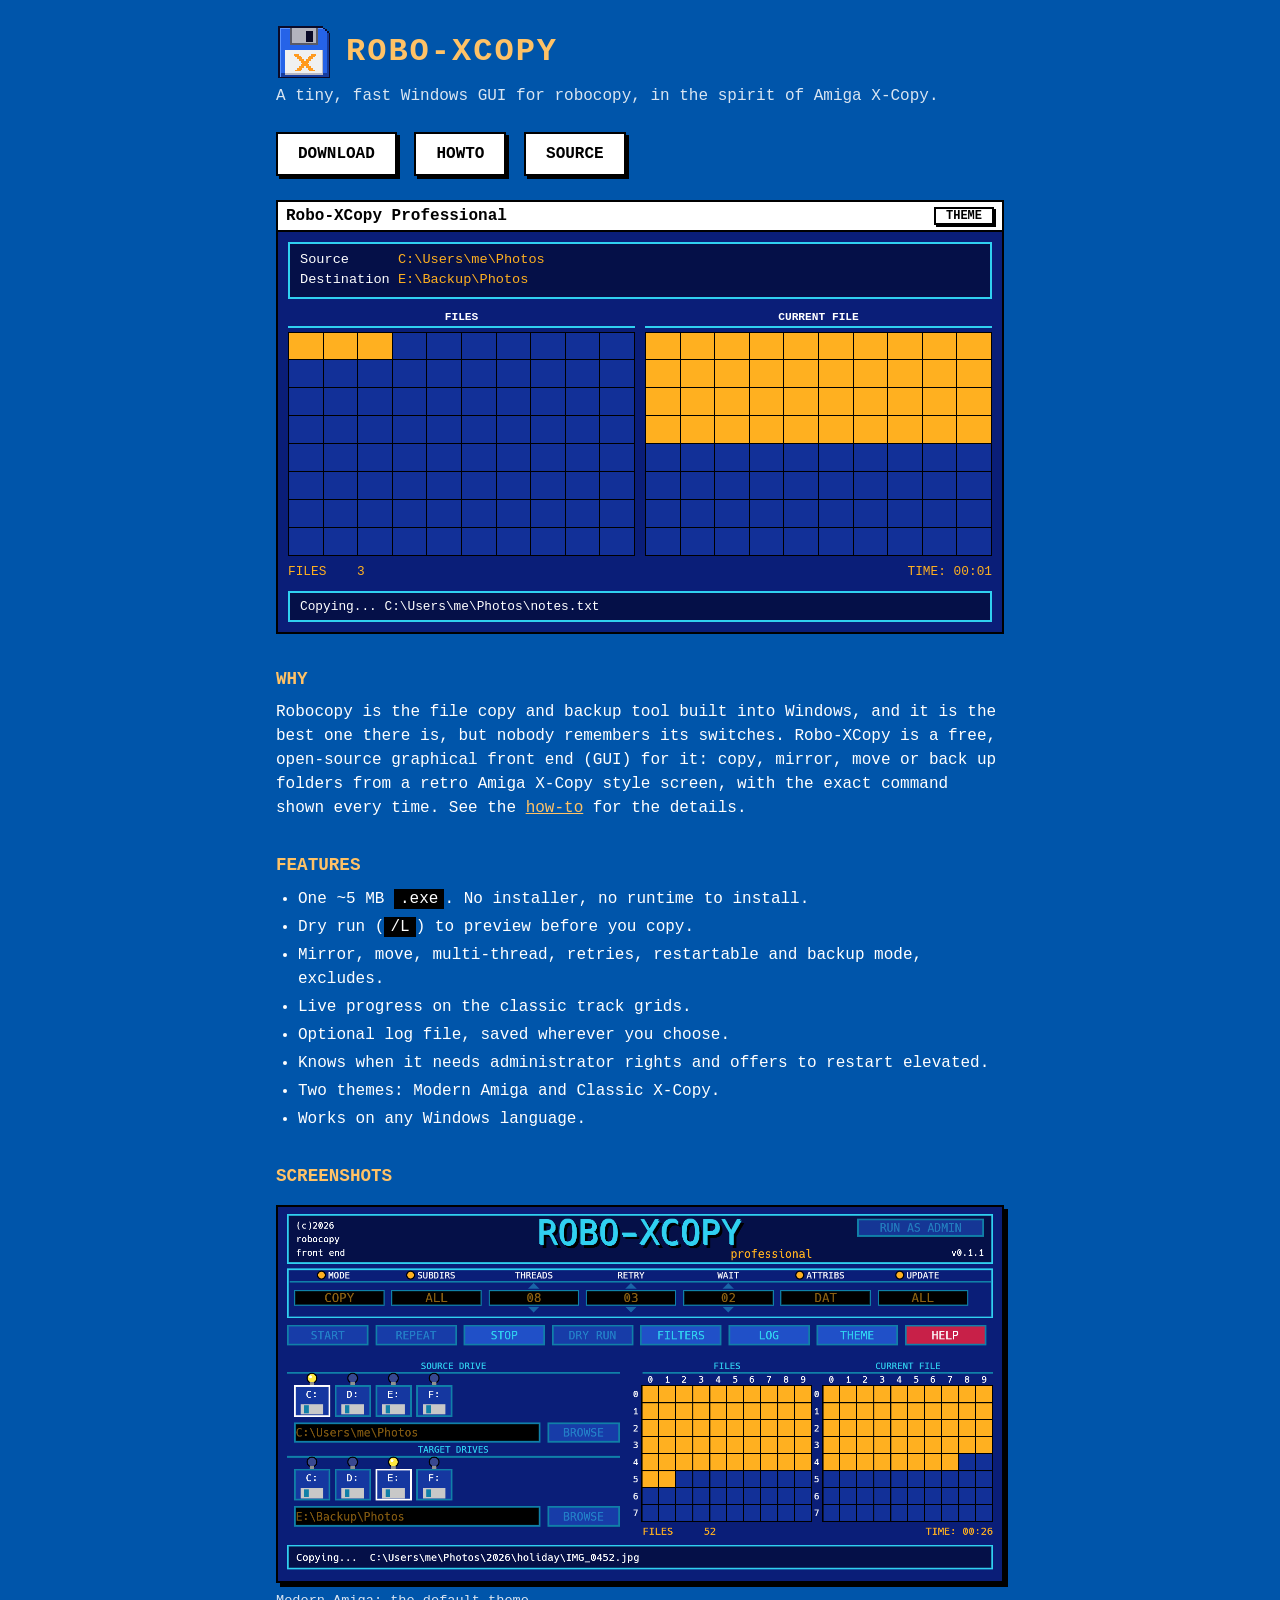
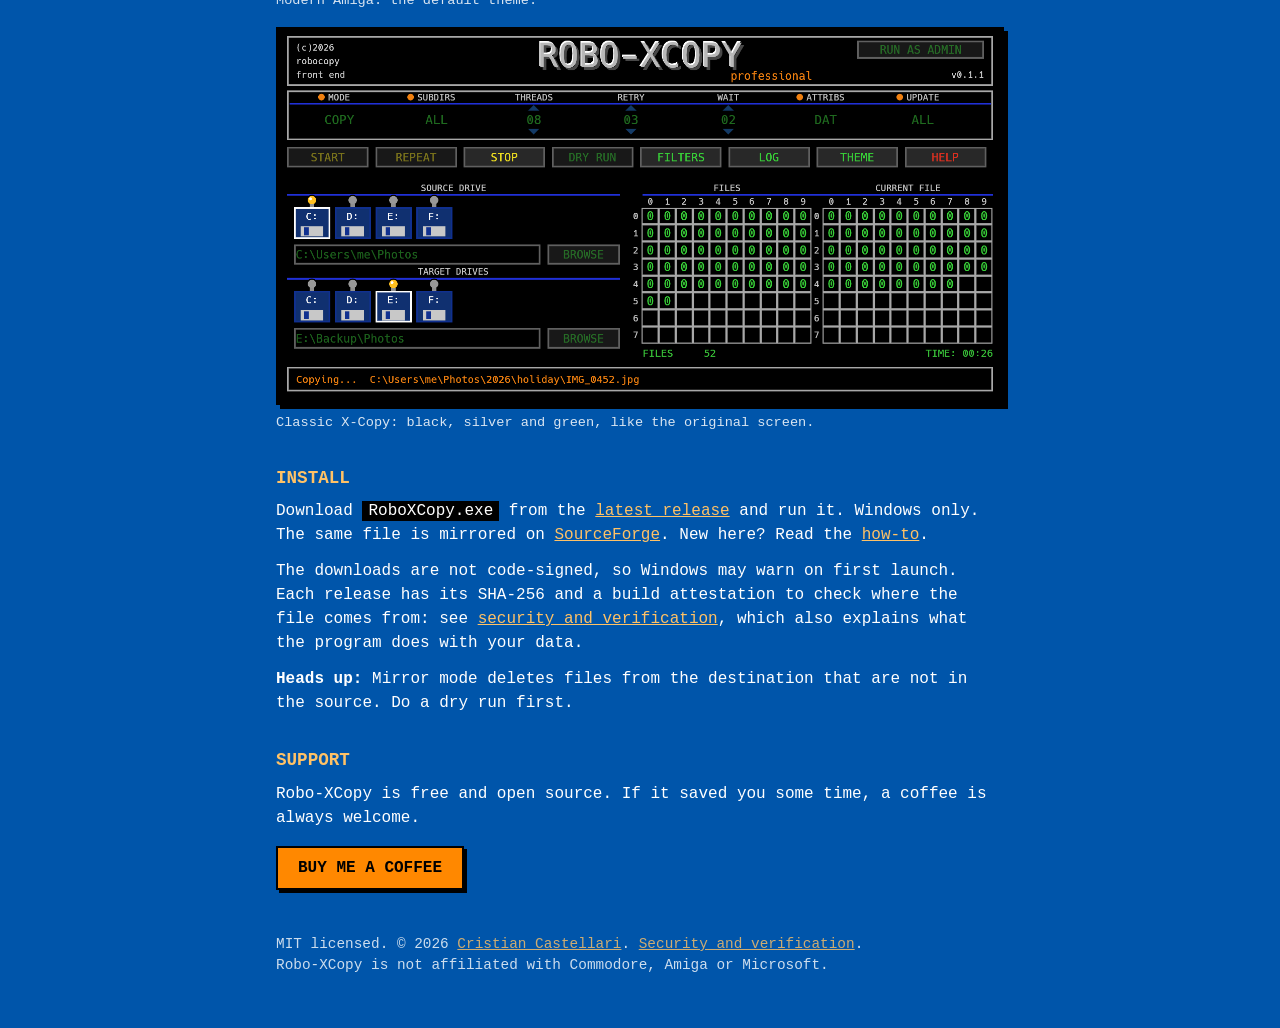
<file: docs/index.html>
<!doctype html>
<html lang="en">
<head>
<meta charset="utf-8">
<meta name="viewport" content="width=device-width, initial-scale=1">
<title>Robo-XCopy: a retro GUI for robocopy on Windows</title>
<meta name="description" content="Free Windows app that puts robocopy behind an Amiga X-Copy style screen: copy, mirror and move folders, build the flags visually and keep a log.">
<link rel="canonical" href="https://roboxcopy.com/">
<meta name="theme-color" content="#0055aa">
<link rel="icon" href="icon.svg" type="image/svg+xml">
<link rel="icon" href="favicon.ico" sizes="48x48">
<link rel="apple-touch-icon" href="img/icon-180.png">
<meta property="og:type" content="website">
<meta property="og:site_name" content="Robo-XCopy">
<meta property="og:title" content="Robo-XCopy: a retro GUI for robocopy on Windows">
<meta property="og:description" content="Free Windows app that puts robocopy behind an Amiga X-Copy style screen: copy, mirror and move folders, build the flags visually and keep a log.">
<meta property="og:url" content="https://roboxcopy.com/">
<meta property="og:image" content="https://roboxcopy.com/img/social.png">
<meta property="og:image:width" content="1280">
<meta property="og:image:height" content="640">
<meta name="twitter:card" content="summary_large_image">
<link rel="stylesheet" href="site.css">
<style>
  /* The animated demo window. Colours come from the per-theme variables below. */
  .demo {
    --d-bg: #0a1e78; --d-panel: #051048; --d-frame: #30d0f0; --d-label: #ffffff;
    --d-value: #ffb020; --d-off: #123098; --d-on: #ffb020; --d-line: transparent; --d-glyph: transparent;
    border: 2px solid var(--black); margin: 20px 0; background: var(--d-bg);
  }
  .demo[data-theme="classic"] {
    --d-bg: #000000; --d-panel: #000000; --d-frame: #a8a8a8; --d-label: #c8c8c8;
    --d-value: #38c038; --d-off: #000000; --d-on: #000000; --d-line: #a8a8a8; --d-glyph: #38d038;
  }
  .titlebar {
    display: flex; justify-content: space-between; align-items: center;
    background: var(--white); color: var(--black); padding: 2px 8px; font-weight: bold;
    border-bottom: 2px solid var(--black);
  }
  .demo .body { padding: 10px; color: var(--d-label); }
  .paths { border: 2px solid var(--d-frame); background: var(--d-panel); padding: 6px 10px; margin-bottom: 10px; font-size: .85rem; }
  .paths b { color: var(--d-value); font-weight: normal; }
  .grids { display: grid; grid-template-columns: 1fr 1fr; gap: 10px; }
  .grids h3 { margin: 0 0 4px; font-size: .7rem; text-align: center; color: var(--d-label); border-bottom: 2px solid var(--d-frame); }
  .grid { display: grid; grid-template-columns: repeat(10, 1fr); gap: 1px; background: #000; padding: 1px; }
  .grid i {
    aspect-ratio: 1.25; background: var(--d-off); font-style: normal;
    font-size: .6rem; line-height: 1; text-align: center; color: var(--d-glyph);
    outline: 1px solid var(--d-line); outline-offset: -1px;
    display: flex; align-items: center; justify-content: center;
  }
  .grid i.on { background: var(--d-on); }
  .grid i.on::after { content: "0"; }
  .demo:not([data-theme="classic"]) .grid i.on::after { content: ""; }
  .stats { display: flex; justify-content: space-between; color: var(--d-value); font-size: .8rem; margin: 6px 0 10px; }
  .status { border: 2px solid var(--d-frame); background: var(--d-panel); padding: 4px 10px; color: var(--d-value); font-size: .8rem; white-space: nowrap; overflow: hidden; text-overflow: ellipsis; }
  .demo[data-theme="classic"] .status { color: #f08010; }
  .demo:not([data-theme="classic"]) .status { color: #fff; }

  @media (max-width: 480px) { .grid i { font-size: .45rem; } }
</style>
<script type="application/ld+json">
{
  "@context": "https://schema.org",
  "@type": "SoftwareApplication",
  "name": "Robo-XCopy",
  "applicationCategory": "UtilitiesApplication",
  "operatingSystem": "Windows",
  "description": "Free Windows app that puts robocopy behind an Amiga X-Copy style screen: copy, mirror and move folders, build the flags visually and keep a log.",
  "url": "https://roboxcopy.com/",
  "downloadUrl": "https://github.com/Skyflash/RoboXCopy/releases/latest",
  "codeRepository": "https://github.com/Skyflash/RoboXCopy",
  "license": "https://opensource.org/licenses/MIT",
  "image": "https://roboxcopy.com/img/social.png",
  "screenshot": "https://roboxcopy.com/img/modern.png",
  "offers": { "@type": "Offer", "price": "0", "priceCurrency": "EUR" },
  "author": { "@type": "Person", "name": "Cristian Castellari", "url": "https://cristiancastellari.it" }
}
</script>
</head>
<body>
<main>
  <div class="brand"><img src="icon.svg" width="56" height="56" alt=""><h1>ROBO-XCOPY</h1></div>
  <p class="tag">A tiny, fast Windows GUI for robocopy, in the spirit of Amiga X-Copy.</p>

  <p>
    <a class="btn" href="https://github.com/Skyflash/RoboXCopy/releases/latest">DOWNLOAD</a>
    <a class="btn" href="howto.html">HOWTO</a>
    <a class="btn" href="https://github.com/Skyflash/RoboXCopy">SOURCE</a>
    <span class="count" id="dl-count" hidden></span>
  </p>

  <div class="demo" id="demo" data-theme="modern" aria-label="Animated demo of a copy in progress" role="img">
    <div class="titlebar">
      <span>Robo-XCopy Professional</span>
      <button class="btn small" id="theme" type="button" aria-label="Switch demo theme">THEME</button>
    </div>
    <div class="body">
      <div class="paths">
        Source &nbsp;&nbsp;&nbsp;&nbsp;&nbsp;<b>C:\Users\me\Photos</b><br>
        Destination <b>E:\Backup\Photos</b>
      </div>
      <div class="grids">
        <div><h3>FILES</h3><div class="grid" id="g-files"></div></div>
        <div><h3>CURRENT FILE</h3><div class="grid" id="g-cur"></div></div>
      </div>
      <div class="stats"><span id="count">FILES 0</span><span id="time">TIME: 00:00</span></div>
      <div class="status" id="status">Copying...</div>
    </div>
  </div>

  <h2>Why</h2>
  <p>Robocopy is the file copy and backup tool built into Windows, and it is the best one there is, but nobody remembers its switches.
     Robo-XCopy is a free, open-source graphical front end (GUI) for it: copy, mirror, move or back up folders from a retro Amiga X-Copy style screen,
     with the exact command shown every time. See the <a href="howto.html">how-to</a> for the details.</p>

  <h2>Features</h2>
  <ul>
    <li>One ~5 MB <code>.exe</code>. No installer, no runtime to install.</li>
    <li>Dry run (<code>/L</code>) to preview before you copy.</li>
    <li>Mirror, move, multi-thread, retries, restartable and backup mode, excludes.</li>
    <li>Live progress on the classic track grids.</li>
    <li>Optional log file, saved wherever you choose.</li>
    <li>Knows when it needs administrator rights and offers to restart elevated.</li>
    <li>Two themes: Modern Amiga and Classic X-Copy.</li>
    <li>Works on any Windows language.</li>
  </ul>

  <h2>Screenshots</h2>
  <figure>
    <img src="img/modern.png" width="1440" height="743" loading="lazy"
         alt="Robo-XCopy with the Modern Amiga theme: blue screen, orange values, track grids filling up during a copy">
    <figcaption>Modern Amiga: the default theme.</figcaption>
  </figure>
  <figure>
    <img src="img/classic.png" width="1440" height="743" loading="lazy"
         alt="Robo-XCopy with the Classic X-Copy theme: black screen, silver frames, green values and zero marks in the track grids">
    <figcaption>Classic X-Copy: black, silver and green, like the original screen.</figcaption>
  </figure>

  <h2 id="install">Install</h2>
  <p>Download <code>RoboXCopy.exe</code> from the <a href="https://github.com/Skyflash/RoboXCopy/releases/latest">latest release</a>
     and run it. Windows only. The same file is mirrored on <a href="https://sourceforge.net/projects/roboxcopy/">SourceForge</a>.
     New here? Read the <a href="howto.html">how-to</a>.</p>
  <p>The downloads are not code-signed, so Windows may warn on first launch.
     Each release has its SHA-256 and a build attestation to check where the file comes from:
     see <a href="signing.html">security and verification</a>, which also explains what the program does with your data.</p>
  <p><strong>Heads up:</strong> Mirror mode deletes files from the destination that are not in the source.
     Do a dry run first.</p>

  <h2>Support</h2>
  <p>Robo-XCopy is free and open source. If it saved you some time, a coffee is always welcome.</p>
  <p><a class="btn coffee" href="https://buymeacoffee.com/cristiancastellari">BUY ME A COFFEE</a></p>

  <footer>
    MIT licensed. &copy; 2026 <a href="https://cristiancastellari.it">Cristian Castellari</a>. <a href="signing.html">Security and verification</a>.<br>
    Robo-XCopy is not affiliated with Commodore, Amiga or Microsoft.
  </footer>
</main>
<script>
  // Download counter: total downloads of every release asset, from the public GitHub API.
  // Cached for an hour (the API allows 60 anonymous calls per hour per visitor) and simply
  // hidden when there is nothing to show or the call fails.
  (() => {
    const el = document.getElementById('dl-count');
    const KEY = 'rxc-downloads', TTL = 3600e3;
    const show = (n) => {
      if (n > 0) { el.textContent = n.toLocaleString('en') + (n === 1 ? ' download' : ' downloads'); el.hidden = false; }
    };
    try {
      const c = JSON.parse(localStorage.getItem(KEY));
      if (c && Date.now() - c.t < TTL) { show(c.n); return; }
    } catch (e) { /* storage unavailable: just ask again */ }
    fetch('https://api.github.com/repos/Skyflash/RoboXCopy/releases?per_page=100')
      .then((r) => (r.ok ? r.json() : Promise.reject(r.status)))
      .then((releases) => {
        const n = releases.flatMap((r) => r.assets).reduce((sum, a) => sum + a.download_count, 0);
        try { localStorage.setItem(KEY, JSON.stringify({ t: Date.now(), n })); } catch (e) { /* ignore */ }
        show(n);
      })
      .catch(() => {});
  })();

  // Fake copy: the right grid fills for each file, the left grid lights one cell per finished file.
  (() => {
    const demo = document.getElementById('demo');
    const CELLS = 80, STEP = 8, TICK_MS = 45, PAUSE_TICKS = 50;
    const names = ['IMG_0452.jpg', 'IMG_0453.jpg', 'holiday.mp4', 'notes.txt', 'DSC_1208.raw', 'scan-07.pdf', 'album.zip'];

    const build = (id) => {
      const el = document.getElementById(id);
      return Array.from({ length: CELLS }, () => el.appendChild(document.createElement('i')));
    };
    const files = build('g-files');
    const cur = build('g-cur');
    const $ = (id) => document.getElementById(id);

    let done = 0, pct = 0, pause = 0, start = Date.now(), finished = false;

    const render = () => {
      files.forEach((c, i) => c.classList.toggle('on', i < done));
      cur.forEach((c, i) => c.classList.toggle('on', i < pct));
      const s = Math.floor((Date.now() - start) / 1000);
      $('count').textContent = 'FILES ' + String(done).padStart(4, ' ').replace(/ /g, '\u00a0');
      $('time').textContent = 'TIME: ' + String(Math.floor(s / 60)).padStart(2, '0') + ':' + String(s % 60).padStart(2, '0');
      $('status').textContent = finished
        ? 'Done: files copied (exit code 1)'
        : 'Copying...  C:\\Users\\me\\Photos\\' + names[done % names.length];
    };

    $('theme').addEventListener('click', () => {
      demo.dataset.theme = demo.dataset.theme === 'classic' ? 'modern' : 'classic';
    });

    if (matchMedia('(prefers-reduced-motion: reduce)').matches) {
      done = 52; pct = 48; render();
      return;
    }

    setInterval(() => {
      if (finished) {
        if (++pause > PAUSE_TICKS) { done = 0; pct = 0; pause = 0; finished = false; start = Date.now(); }
      } else {
        pct += STEP;
        if (pct >= CELLS) {
          pct = 0;
          if (++done >= CELLS) { finished = true; pct = 0; }
        }
      }
      render();
    }, TICK_MS);
  })();
</script>
</body>
</html>
</file>
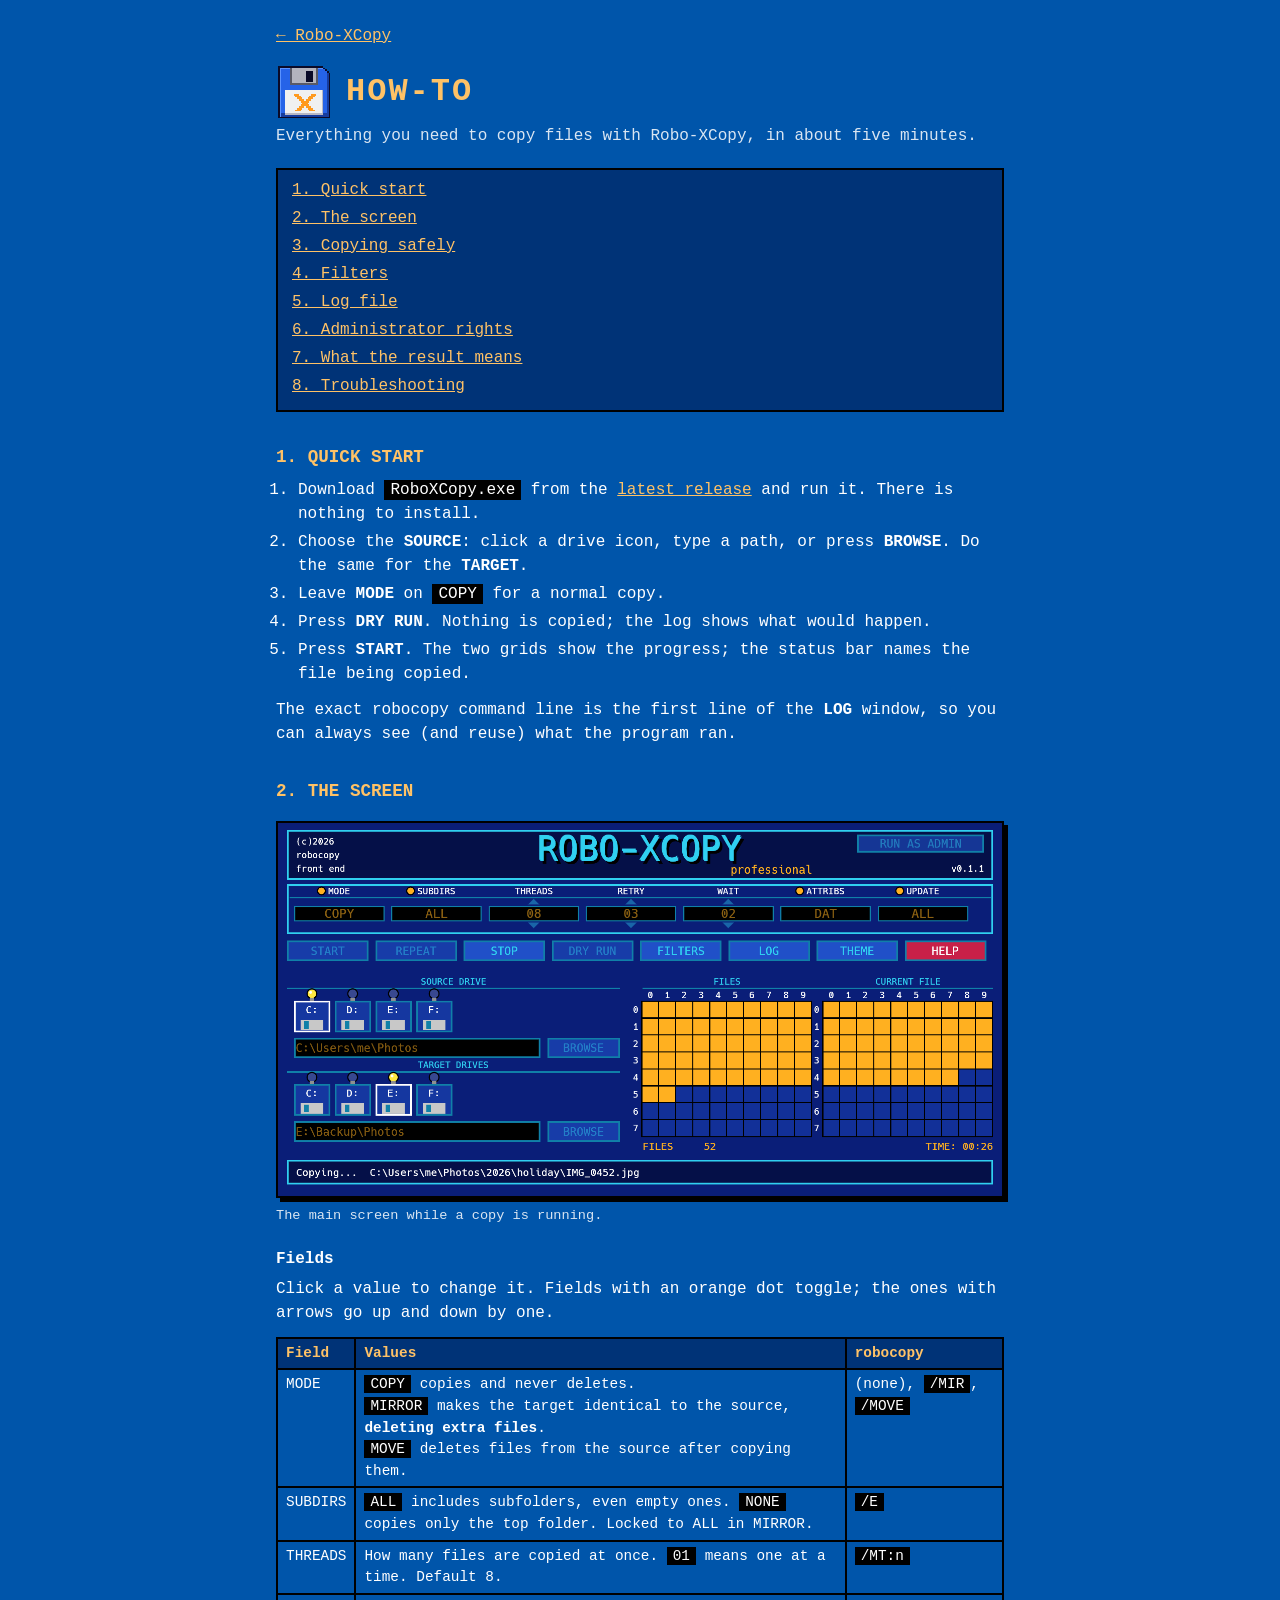
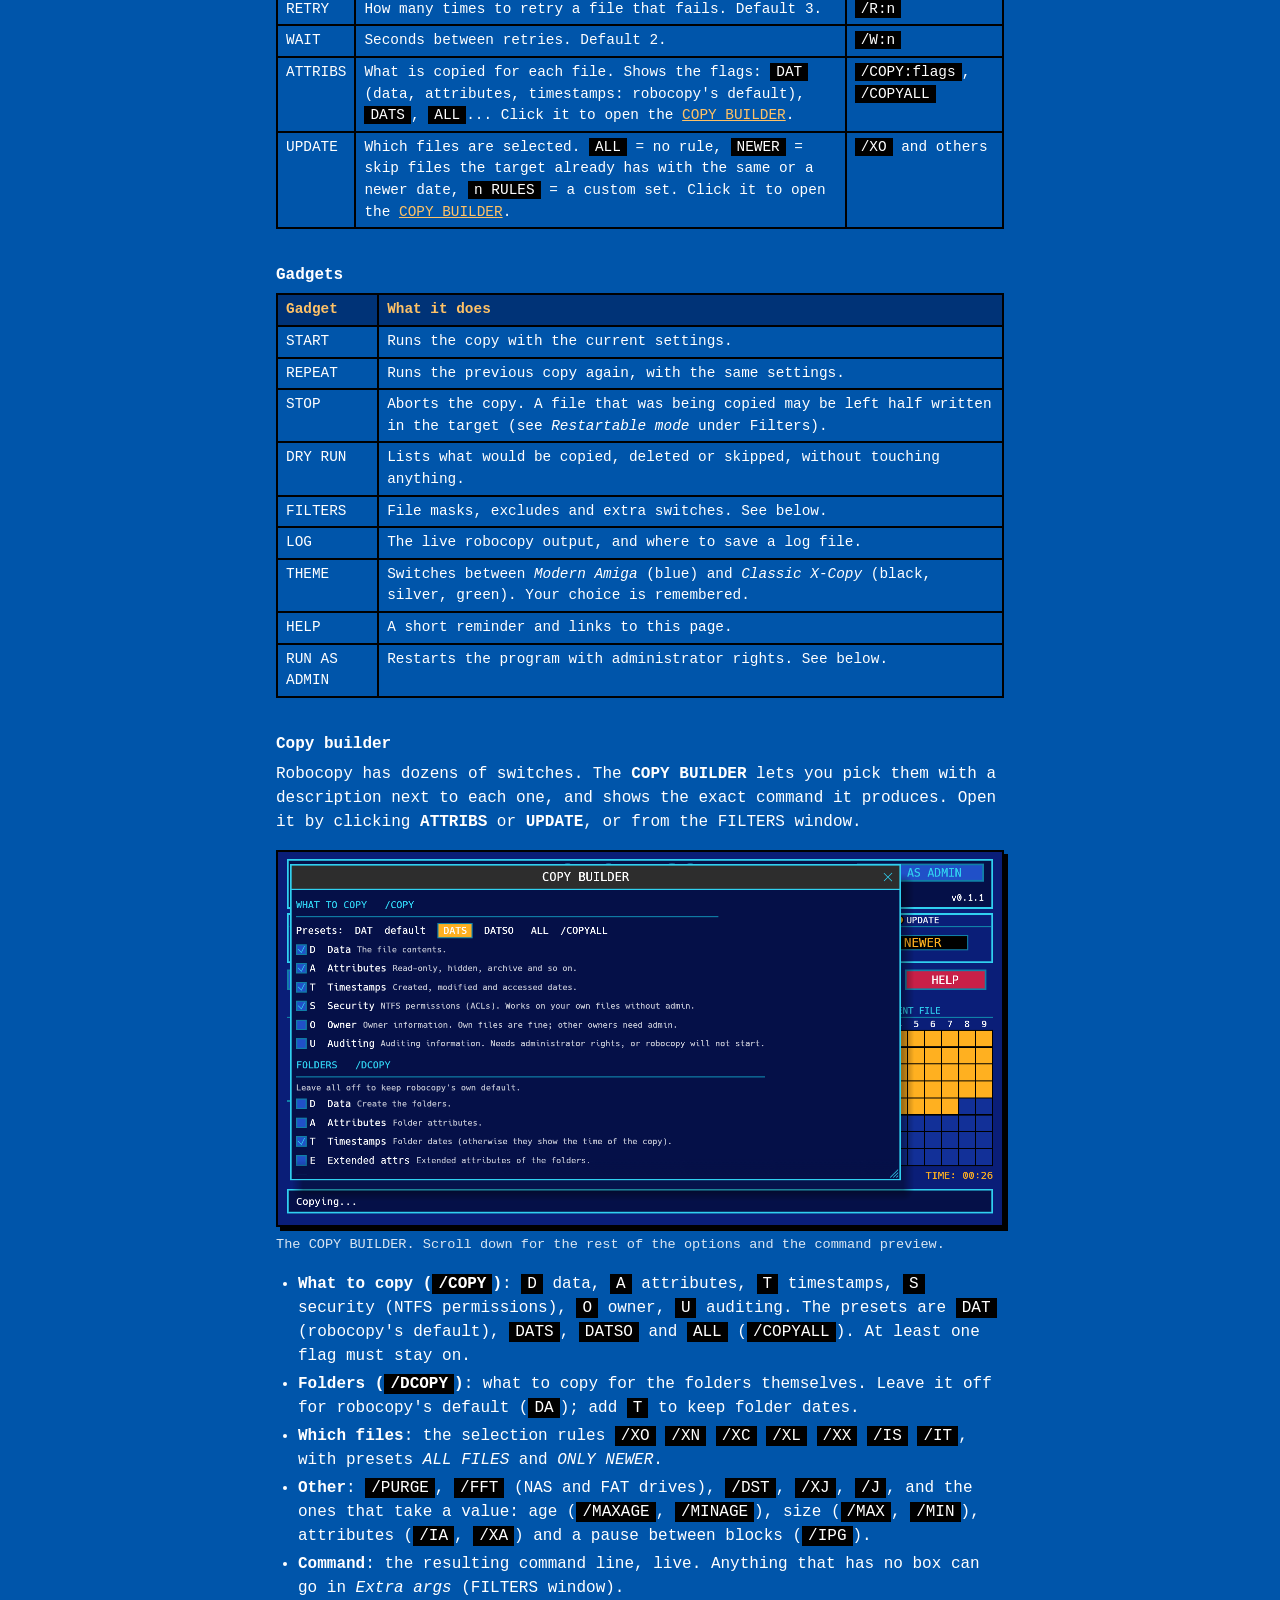
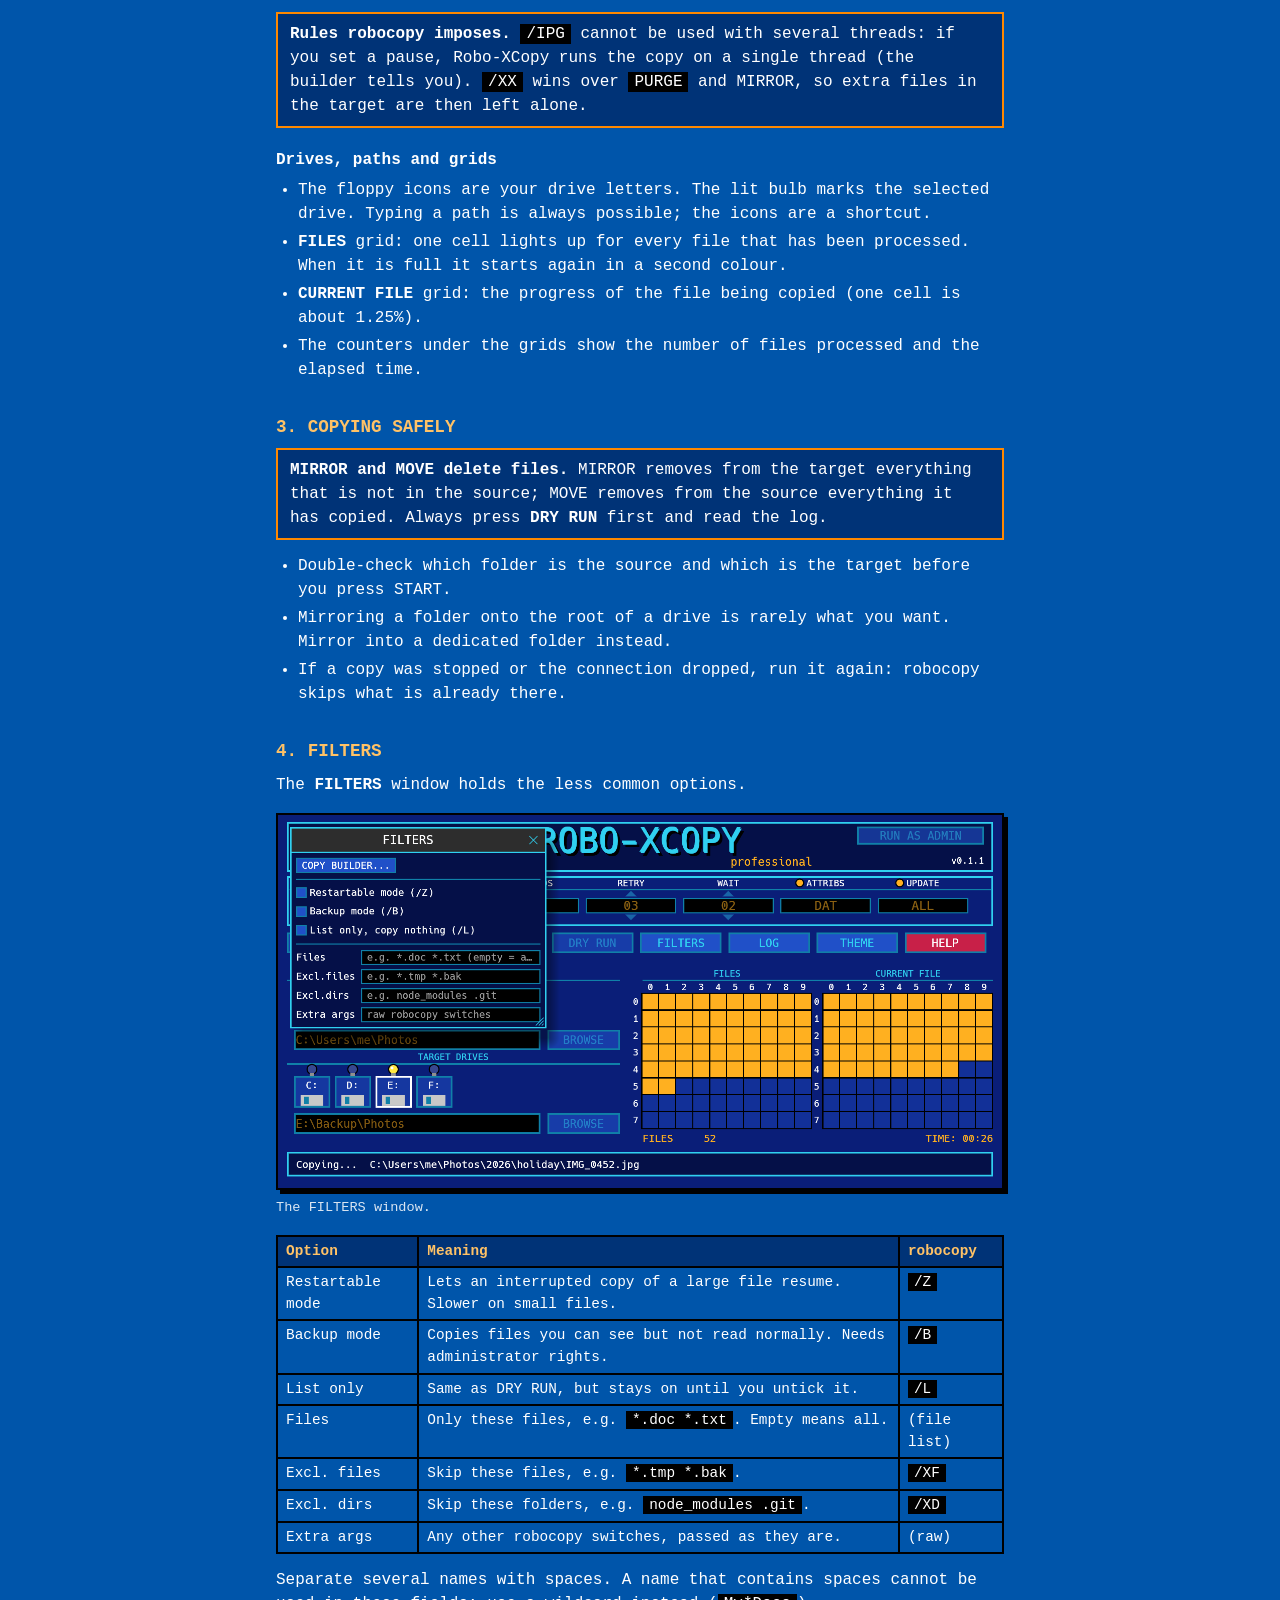
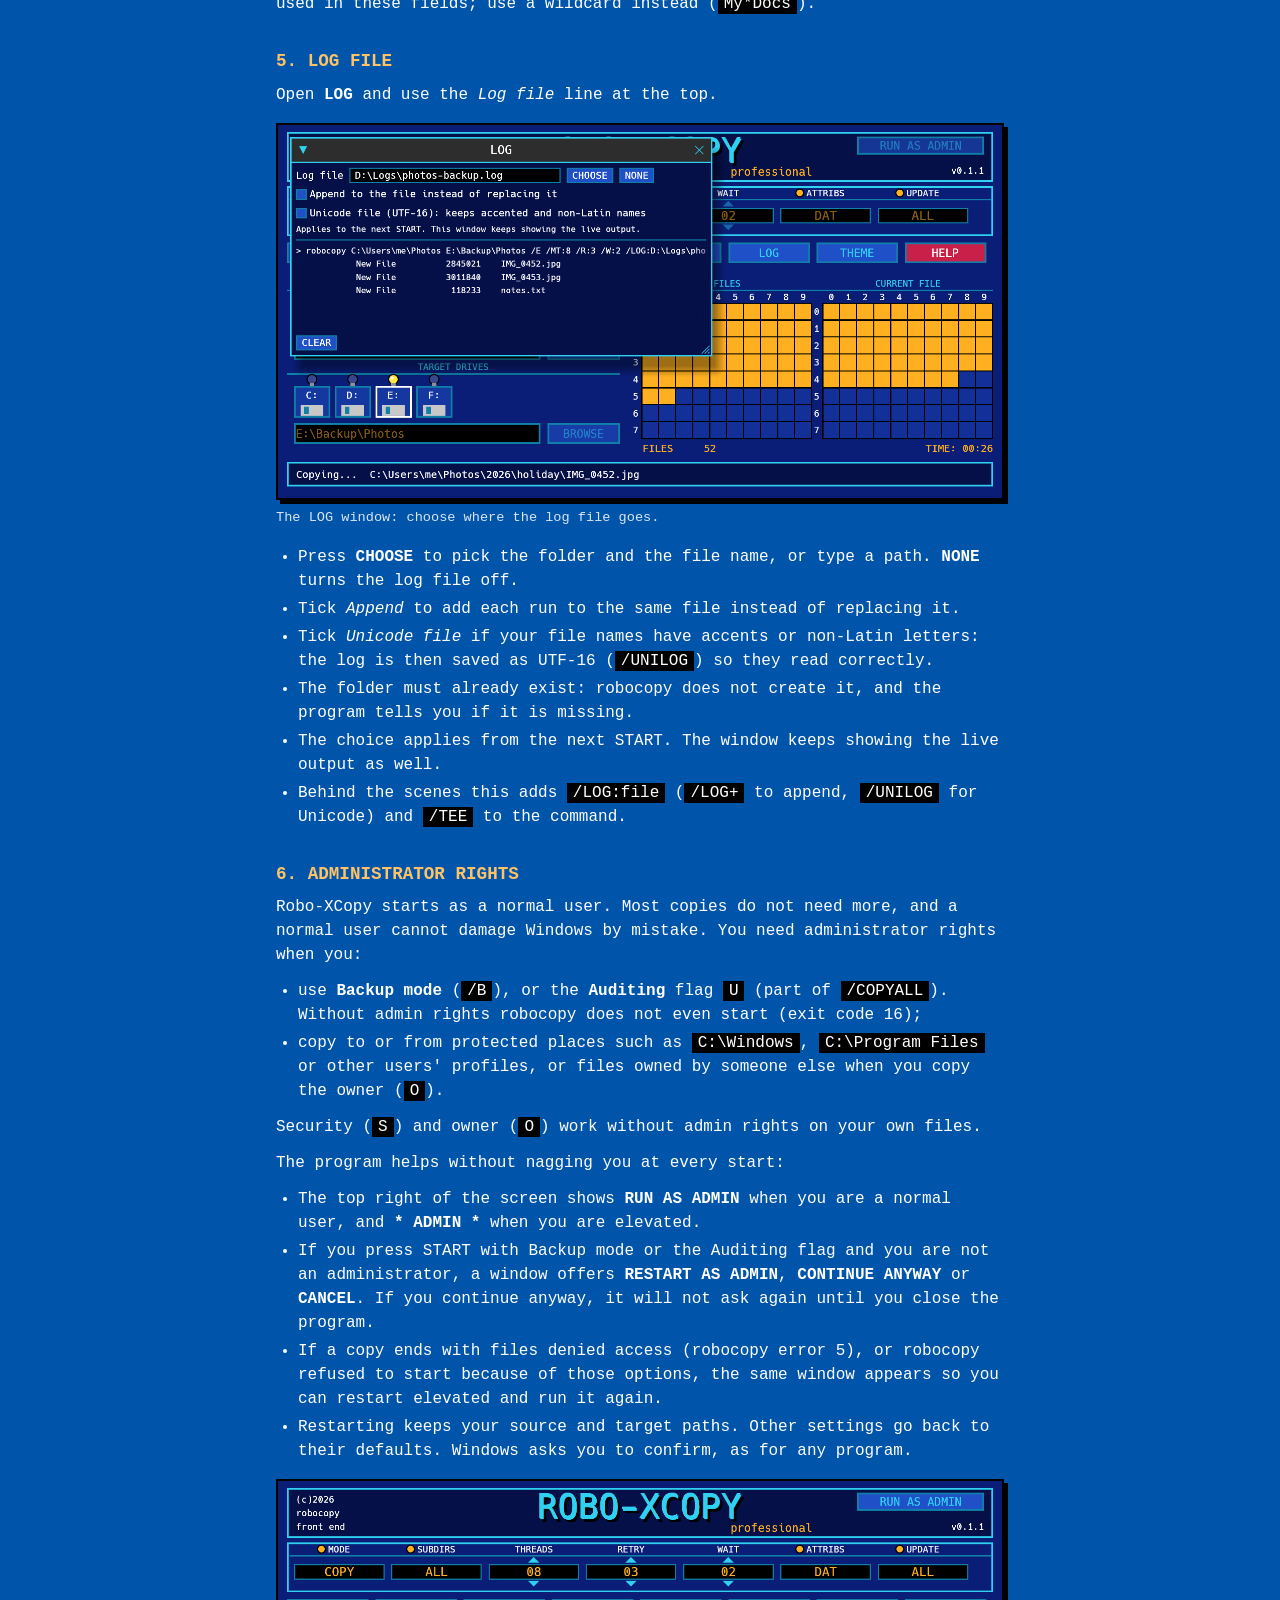
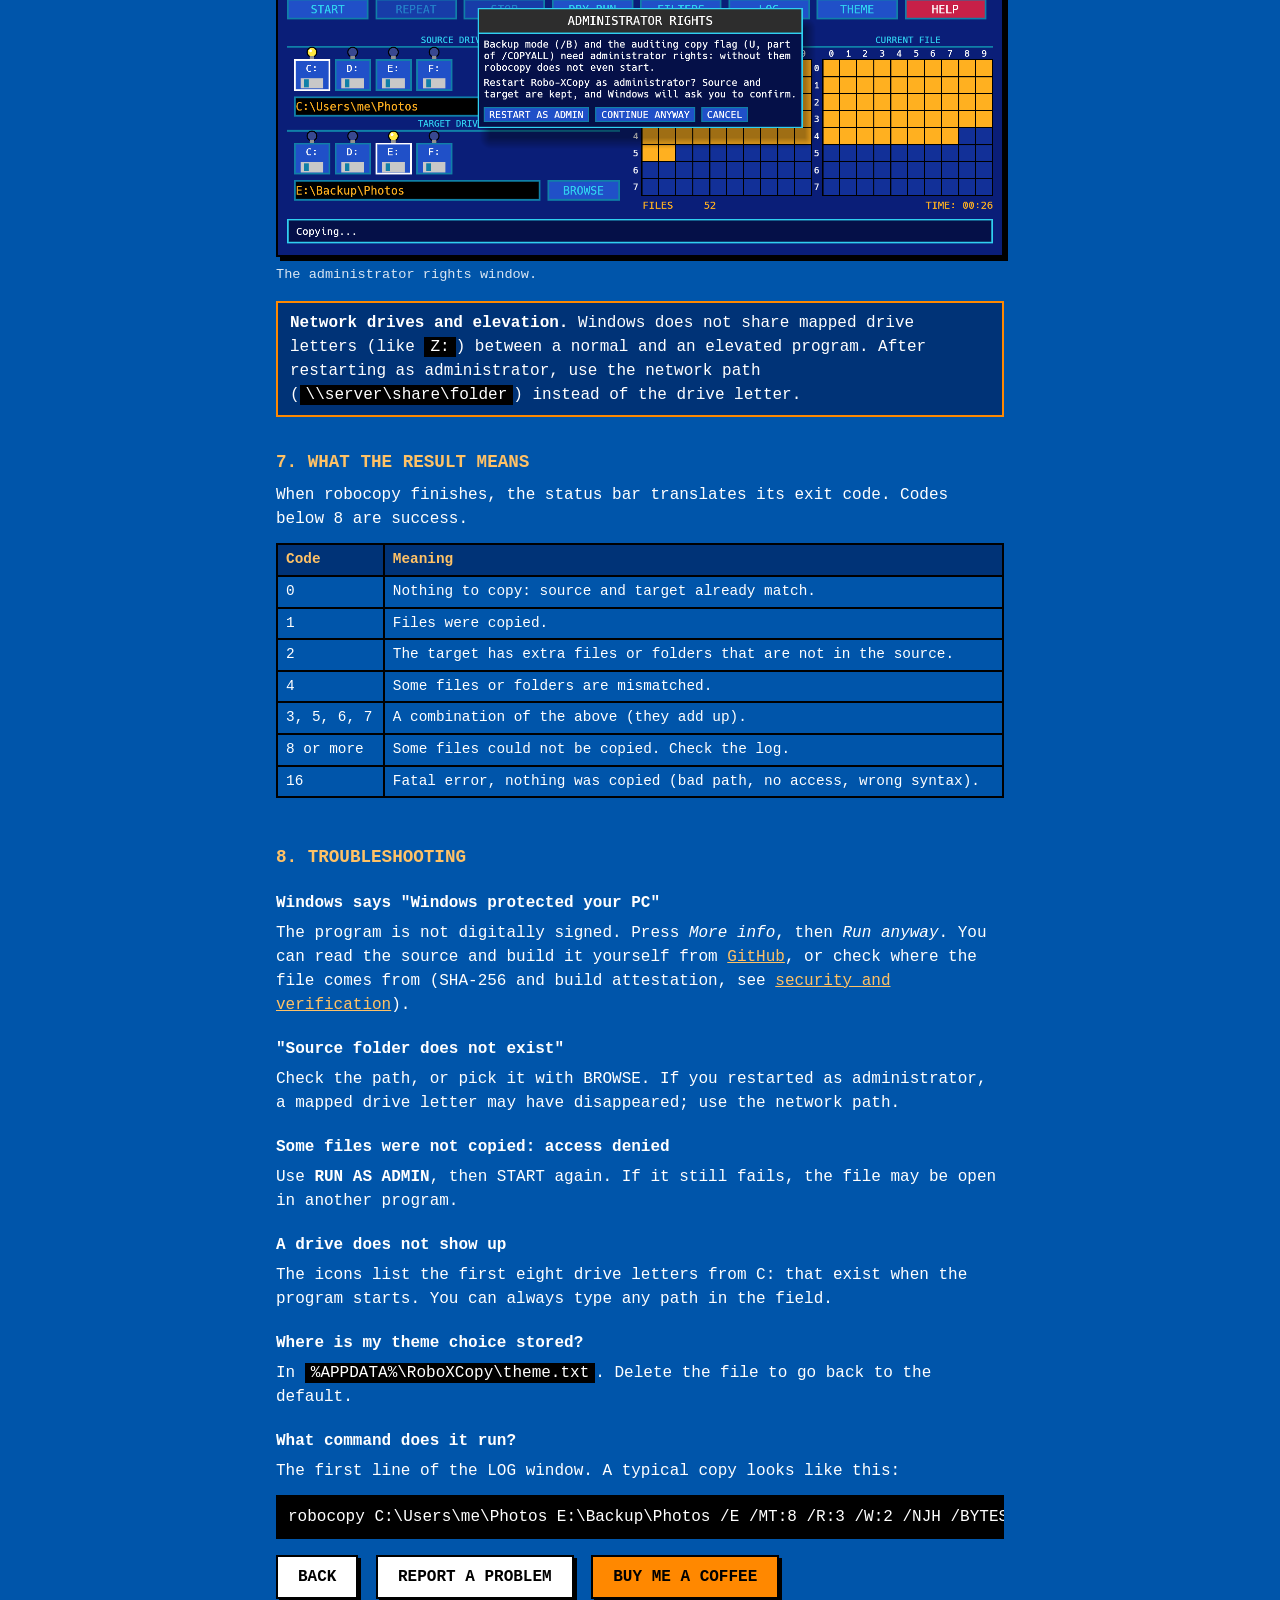
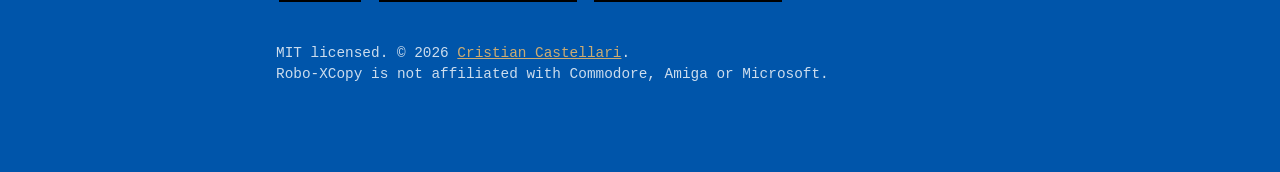
<file: docs/howto.html>
<!doctype html>
<html lang="en">
<head>
<meta charset="utf-8">
<meta name="viewport" content="width=device-width, initial-scale=1">
<title>Robo-XCopy how-to: a robocopy GUI guide for Windows</title>
<meta name="description" content="Copy, mirror and back up folders with Robo-XCopy: quick start, every field, the copy builder, log files, administrator rights and troubleshooting.">
<link rel="canonical" href="https://roboxcopy.com/howto.html">
<meta name="theme-color" content="#0055aa">
<link rel="icon" href="icon.svg" type="image/svg+xml">
<link rel="icon" href="favicon.ico" sizes="48x48">
<link rel="apple-touch-icon" href="img/icon-180.png">
<meta property="og:type" content="website">
<meta property="og:site_name" content="Robo-XCopy">
<meta property="og:title" content="Robo-XCopy how-to: a robocopy GUI guide for Windows">
<meta property="og:description" content="Copy, mirror and back up folders with Robo-XCopy: quick start, every field, the copy builder, log files, administrator rights and troubleshooting.">
<meta property="og:url" content="https://roboxcopy.com/howto.html">
<meta property="og:image" content="https://roboxcopy.com/img/social.png">
<meta property="og:image:width" content="1280">
<meta property="og:image:height" content="640">
<meta name="twitter:card" content="summary_large_image">
<link rel="stylesheet" href="site.css">
<script type="application/ld+json">
{
  "@context": "https://schema.org",
  "@type": "BreadcrumbList",
  "itemListElement": [
    { "@type": "ListItem", "position": 1, "name": "Robo-XCopy", "item": "https://roboxcopy.com/" },
    { "@type": "ListItem", "position": 2, "name": "How-to", "item": "https://roboxcopy.com/howto.html" }
  ]
}
</script>
</head>
<body>
<main>
  <p class="nav"><a href="./">&larr; Robo-XCopy</a></p>
  <div class="brand"><img src="icon.svg" width="56" height="56" alt=""><h1>HOW-TO</h1></div>
  <p class="tag">Everything you need to copy files with Robo-XCopy, in about five minutes.</p>

  <div class="toc">
    <ul>
      <li><a href="#quick">1. Quick start</a></li>
      <li><a href="#screen">2. The screen</a></li>
      <li><a href="#safe">3. Copying safely</a></li>
      <li><a href="#filters">4. Filters</a></li>
      <li><a href="#log">5. Log file</a></li>
      <li><a href="#admin">6. Administrator rights</a></li>
      <li><a href="#exit">7. What the result means</a></li>
      <li><a href="#trouble">8. Troubleshooting</a></li>
    </ul>
  </div>

  <h2 id="quick">1. Quick start</h2>
  <ol>
    <li>Download <code>RoboXCopy.exe</code> from the <a href="https://github.com/Skyflash/RoboXCopy/releases/latest">latest release</a> and run it. There is nothing to install.</li>
    <li>Choose the <b>SOURCE</b>: click a drive icon, type a path, or press <b>BROWSE</b>. Do the same for the <b>TARGET</b>.</li>
    <li>Leave <b>MODE</b> on <code>COPY</code> for a normal copy.</li>
    <li>Press <b>DRY RUN</b>. Nothing is copied; the log shows what would happen.</li>
    <li>Press <b>START</b>. The two grids show the progress; the status bar names the file being copied.</li>
  </ol>
  <p>The exact robocopy command line is the first line of the <b>LOG</b> window, so you can always see (and reuse) what the program ran.</p>

  <h2 id="screen">2. The screen</h2>
  <figure>
    <img src="img/modern.png" width="1440" height="743" loading="lazy"
         alt="The Robo-XCopy main screen during a copy">
    <figcaption>The main screen while a copy is running.</figcaption>
  </figure>

  <h3>Fields</h3>
  <p>Click a value to change it. Fields with an orange dot toggle; the ones with arrows go up and down by one.</p>
  <div class="table-wrap">
  <table>
    <tr><th>Field</th><th>Values</th><th>robocopy</th></tr>
    <tr><td>MODE</td><td><code>COPY</code> copies and never deletes.<br><code>MIRROR</code> makes the target identical to the source, <b>deleting extra files</b>.<br><code>MOVE</code> deletes files from the source after copying them.</td><td>(none), <code>/MIR</code>, <code>/MOVE</code></td></tr>
    <tr><td>SUBDIRS</td><td><code>ALL</code> includes subfolders, even empty ones. <code>NONE</code> copies only the top folder. Locked to ALL in MIRROR.</td><td><code>/E</code></td></tr>
    <tr><td>THREADS</td><td>How many files are copied at once. <code>01</code> means one at a time. Default 8.</td><td><code>/MT:n</code></td></tr>
    <tr><td>RETRY</td><td>How many times to retry a file that fails. Default 3.</td><td><code>/R:n</code></td></tr>
    <tr><td>WAIT</td><td>Seconds between retries. Default 2.</td><td><code>/W:n</code></td></tr>
    <tr><td>ATTRIBS</td><td>What is copied for each file. Shows the flags: <code>DAT</code> (data, attributes, timestamps: robocopy's default), <code>DATS</code>, <code>ALL</code>... Click it to open the <a href="#builder">COPY BUILDER</a>.</td><td><code>/COPY:flags</code>, <code>/COPYALL</code></td></tr>
    <tr><td>UPDATE</td><td>Which files are selected. <code>ALL</code> = no rule, <code>NEWER</code> = skip files the target already has with the same or a newer date, <code>n RULES</code> = a custom set. Click it to open the <a href="#builder">COPY BUILDER</a>.</td><td><code>/XO</code> and others</td></tr>
  </table>
  </div>

  <h3>Gadgets</h3>
  <div class="table-wrap">
  <table>
    <tr><th>Gadget</th><th>What it does</th></tr>
    <tr><td>START</td><td>Runs the copy with the current settings.</td></tr>
    <tr><td>REPEAT</td><td>Runs the previous copy again, with the same settings.</td></tr>
    <tr><td>STOP</td><td>Aborts the copy. A file that was being copied may be left half written in the target (see <i>Restartable mode</i> under Filters).</td></tr>
    <tr><td>DRY RUN</td><td>Lists what would be copied, deleted or skipped, without touching anything.</td></tr>
    <tr><td>FILTERS</td><td>File masks, excludes and extra switches. See below.</td></tr>
    <tr><td>LOG</td><td>The live robocopy output, and where to save a log file.</td></tr>
    <tr><td>THEME</td><td>Switches between <i>Modern Amiga</i> (blue) and <i>Classic X-Copy</i> (black, silver, green). Your choice is remembered.</td></tr>
    <tr><td>HELP</td><td>A short reminder and links to this page.</td></tr>
    <tr><td>RUN AS ADMIN</td><td>Restarts the program with administrator rights. See below.</td></tr>
  </table>
  </div>

  <h3 id="builder">Copy builder</h3>
  <p>Robocopy has dozens of switches. The <b>COPY BUILDER</b> lets you pick them with a description next to each one,
     and shows the exact command it produces. Open it by clicking <b>ATTRIBS</b> or <b>UPDATE</b>, or from the FILTERS window.</p>
  <figure>
    <img src="img/builder.png" width="1440" height="743" loading="lazy"
         alt="The COPY BUILDER window with the copy flags D A T S O U, each with a short description">
    <figcaption>The COPY BUILDER. Scroll down for the rest of the options and the command preview.</figcaption>
  </figure>
  <ul>
    <li><b>What to copy (<code>/COPY</code>)</b>: <code>D</code> data, <code>A</code> attributes, <code>T</code> timestamps,
        <code>S</code> security (NTFS permissions), <code>O</code> owner, <code>U</code> auditing. The presets are
        <code>DAT</code> (robocopy's default), <code>DATS</code>, <code>DATSO</code> and <code>ALL</code> (<code>/COPYALL</code>).
        At least one flag must stay on.</li>
    <li><b>Folders (<code>/DCOPY</code>)</b>: what to copy for the folders themselves. Leave it off for robocopy's default (<code>DA</code>);
        add <code>T</code> to keep folder dates.</li>
    <li><b>Which files</b>: the selection rules <code>/XO</code> <code>/XN</code> <code>/XC</code> <code>/XL</code> <code>/XX</code>
        <code>/IS</code> <code>/IT</code>, with presets <i>ALL FILES</i> and <i>ONLY NEWER</i>.</li>
    <li><b>Other</b>: <code>/PURGE</code>, <code>/FFT</code> (NAS and FAT drives), <code>/DST</code>, <code>/XJ</code>, <code>/J</code>,
        and the ones that take a value: age (<code>/MAXAGE</code>, <code>/MINAGE</code>), size (<code>/MAX</code>, <code>/MIN</code>),
        attributes (<code>/IA</code>, <code>/XA</code>) and a pause between blocks (<code>/IPG</code>).</li>
    <li><b>Command</b>: the resulting command line, live. Anything that has no box can go in <i>Extra args</i> (FILTERS window).</li>
  </ul>
  <div class="note">
    <b>Rules robocopy imposes.</b> <code>/IPG</code> cannot be used with several threads: if you set a pause, Robo-XCopy runs the copy on a single thread
    (the builder tells you). <code>/XX</code> wins over <code>PURGE</code> and MIRROR, so extra files in the target are then left alone.
  </div>

  <h3>Drives, paths and grids</h3>
  <ul>
    <li>The floppy icons are your drive letters. The lit bulb marks the selected drive. Typing a path is always possible; the icons are a shortcut.</li>
    <li><b>FILES</b> grid: one cell lights up for every file that has been processed. When it is full it starts again in a second colour.</li>
    <li><b>CURRENT FILE</b> grid: the progress of the file being copied (one cell is about 1.25%).</li>
    <li>The counters under the grids show the number of files processed and the elapsed time.</li>
  </ul>

  <h2 id="safe">3. Copying safely</h2>
  <div class="note">
    <b>MIRROR and MOVE delete files.</b> MIRROR removes from the target everything that is not in the source;
    MOVE removes from the source everything it has copied. Always press <b>DRY RUN</b> first and read the log.
  </div>
  <ul>
    <li>Double-check which folder is the source and which is the target before you press START.</li>
    <li>Mirroring a folder onto the root of a drive is rarely what you want. Mirror into a dedicated folder instead.</li>
    <li>If a copy was stopped or the connection dropped, run it again: robocopy skips what is already there.</li>
  </ul>

  <h2 id="filters">4. Filters</h2>
  <p>The <b>FILTERS</b> window holds the less common options.</p>
  <figure>
    <img src="img/filters.png" width="1440" height="743" loading="lazy"
         alt="The FILTERS window with restartable, backup and list-only options and the mask and exclude fields">
    <figcaption>The FILTERS window.</figcaption>
  </figure>
  <div class="table-wrap">
  <table>
    <tr><th>Option</th><th>Meaning</th><th>robocopy</th></tr>
    <tr><td>Restartable mode</td><td>Lets an interrupted copy of a large file resume. Slower on small files.</td><td><code>/Z</code></td></tr>
    <tr><td>Backup mode</td><td>Copies files you can see but not read normally. Needs administrator rights.</td><td><code>/B</code></td></tr>
    <tr><td>List only</td><td>Same as DRY RUN, but stays on until you untick it.</td><td><code>/L</code></td></tr>
    <tr><td>Files</td><td>Only these files, e.g. <code>*.doc *.txt</code>. Empty means all.</td><td>(file list)</td></tr>
    <tr><td>Excl. files</td><td>Skip these files, e.g. <code>*.tmp *.bak</code>.</td><td><code>/XF</code></td></tr>
    <tr><td>Excl. dirs</td><td>Skip these folders, e.g. <code>node_modules .git</code>.</td><td><code>/XD</code></td></tr>
    <tr><td>Extra args</td><td>Any other robocopy switches, passed as they are.</td><td>(raw)</td></tr>
  </table>
  </div>
  <p>Separate several names with spaces. A name that contains spaces cannot be used in these fields; use a wildcard instead (<code>My*Docs</code>).</p>

  <h2 id="log">5. Log file</h2>
  <p>Open <b>LOG</b> and use the <i>Log file</i> line at the top.</p>
  <figure>
    <img src="img/log.png" width="1440" height="743" loading="lazy"
         alt="The LOG window with the log file path, CHOOSE and NONE buttons and the live output">
    <figcaption>The LOG window: choose where the log file goes.</figcaption>
  </figure>
  <ul>
    <li>Press <b>CHOOSE</b> to pick the folder and the file name, or type a path. <b>NONE</b> turns the log file off.</li>
    <li>Tick <i>Append</i> to add each run to the same file instead of replacing it.</li>
    <li>Tick <i>Unicode file</i> if your file names have accents or non-Latin letters: the log is then saved as UTF-16 (<code>/UNILOG</code>) so they read correctly.</li>
    <li>The folder must already exist: robocopy does not create it, and the program tells you if it is missing.</li>
    <li>The choice applies from the next START. The window keeps showing the live output as well.</li>
    <li>Behind the scenes this adds <code>/LOG:file</code> (<code>/LOG+</code> to append, <code>/UNILOG</code> for Unicode) and <code>/TEE</code> to the command.</li>
  </ul>

  <h2 id="admin">6. Administrator rights</h2>
  <p>Robo-XCopy starts as a normal user. Most copies do not need more, and a normal user cannot damage Windows by mistake.
     You need administrator rights when you:</p>
  <ul>
    <li>use <b>Backup mode</b> (<code>/B</code>), or the <b>Auditing</b> flag <code>U</code> (part of <code>/COPYALL</code>). Without admin rights robocopy
        does not even start (exit code 16);</li>
    <li>copy to or from protected places such as <code>C:\Windows</code>, <code>C:\Program Files</code> or other users' profiles, or files owned by someone else
        when you copy the owner (<code>O</code>).</li>
  </ul>
  <p>Security (<code>S</code>) and owner (<code>O</code>) work without admin rights on your own files.</p>
  <p>The program helps without nagging you at every start:</p>
  <ul>
    <li>The top right of the screen shows <b>RUN AS ADMIN</b> when you are a normal user, and <b>* ADMIN *</b> when you are elevated.</li>
    <li>If you press START with Backup mode or the Auditing flag and you are not an administrator, a window offers <b>RESTART AS ADMIN</b>, <b>CONTINUE ANYWAY</b> or <b>CANCEL</b>.
        If you continue anyway, it will not ask again until you close the program.</li>
    <li>If a copy ends with files denied access (robocopy error 5), or robocopy refused to start because of those options, the same window appears so you can restart elevated and run it again.</li>
    <li>Restarting keeps your source and target paths. Other settings go back to their defaults. Windows asks you to confirm, as for any program.</li>
  </ul>
  <figure>
    <img src="img/admin.png" width="1440" height="743" loading="lazy"
         alt="The administrator rights window offering to restart as administrator">
    <figcaption>The administrator rights window.</figcaption>
  </figure>
  <div class="note">
    <b>Network drives and elevation.</b> Windows does not share mapped drive letters (like <code>Z:</code>) between a normal and an elevated program.
    After restarting as administrator, use the network path (<code>\\server\share\folder</code>) instead of the drive letter.
  </div>

  <h2 id="exit">7. What the result means</h2>
  <p>When robocopy finishes, the status bar translates its exit code. Codes below 8 are success.</p>
  <div class="table-wrap">
  <table>
    <tr><th>Code</th><th>Meaning</th></tr>
    <tr><td>0</td><td>Nothing to copy: source and target already match.</td></tr>
    <tr><td>1</td><td>Files were copied.</td></tr>
    <tr><td>2</td><td>The target has extra files or folders that are not in the source.</td></tr>
    <tr><td>4</td><td>Some files or folders are mismatched.</td></tr>
    <tr><td>3, 5, 6, 7</td><td>A combination of the above (they add up).</td></tr>
    <tr><td>8 or more</td><td>Some files could not be copied. Check the log.</td></tr>
    <tr><td>16</td><td>Fatal error, nothing was copied (bad path, no access, wrong syntax).</td></tr>
  </table>
  </div>

  <h2 id="trouble">8. Troubleshooting</h2>
  <h3>Windows says "Windows protected your PC"</h3>
  <p>The program is not digitally signed. Press <i>More info</i>, then <i>Run anyway</i>.
     You can read the source and build it yourself from <a href="https://github.com/Skyflash/RoboXCopy">GitHub</a>,
     or check where the file comes from (SHA-256 and build attestation, see <a href="signing.html">security and verification</a>).</p>
  <h3>"Source folder does not exist"</h3>
  <p>Check the path, or pick it with BROWSE. If you restarted as administrator, a mapped drive letter may have disappeared; use the network path.</p>
  <h3>Some files were not copied: access denied</h3>
  <p>Use <b>RUN AS ADMIN</b>, then START again. If it still fails, the file may be open in another program.</p>
  <h3>A drive does not show up</h3>
  <p>The icons list the first eight drive letters from C: that exist when the program starts.
     You can always type any path in the field.</p>
  <h3>Where is my theme choice stored?</h3>
  <p>In <code>%APPDATA%\RoboXCopy\theme.txt</code>. Delete the file to go back to the default.</p>
  <h3>What command does it run?</h3>
  <p>The first line of the LOG window. A typical copy looks like this:</p>
<pre><code>robocopy C:\Users\me\Photos E:\Backup\Photos /E /MT:8 /R:3 /W:2 /NJH /BYTES</code></pre>

  <p class="nav"><a class="btn" href="./">BACK</a>
     <a class="btn" href="https://github.com/Skyflash/RoboXCopy/issues">REPORT A PROBLEM</a>
     <a class="btn coffee" href="https://buymeacoffee.com/cristiancastellari">BUY ME A COFFEE</a></p>

  <footer>
    MIT licensed. &copy; 2026 <a href="https://cristiancastellari.it">Cristian Castellari</a>.<br>
    Robo-XCopy is not affiliated with Commodore, Amiga or Microsoft.
  </footer>
</main>
</body>
</html>
</file>
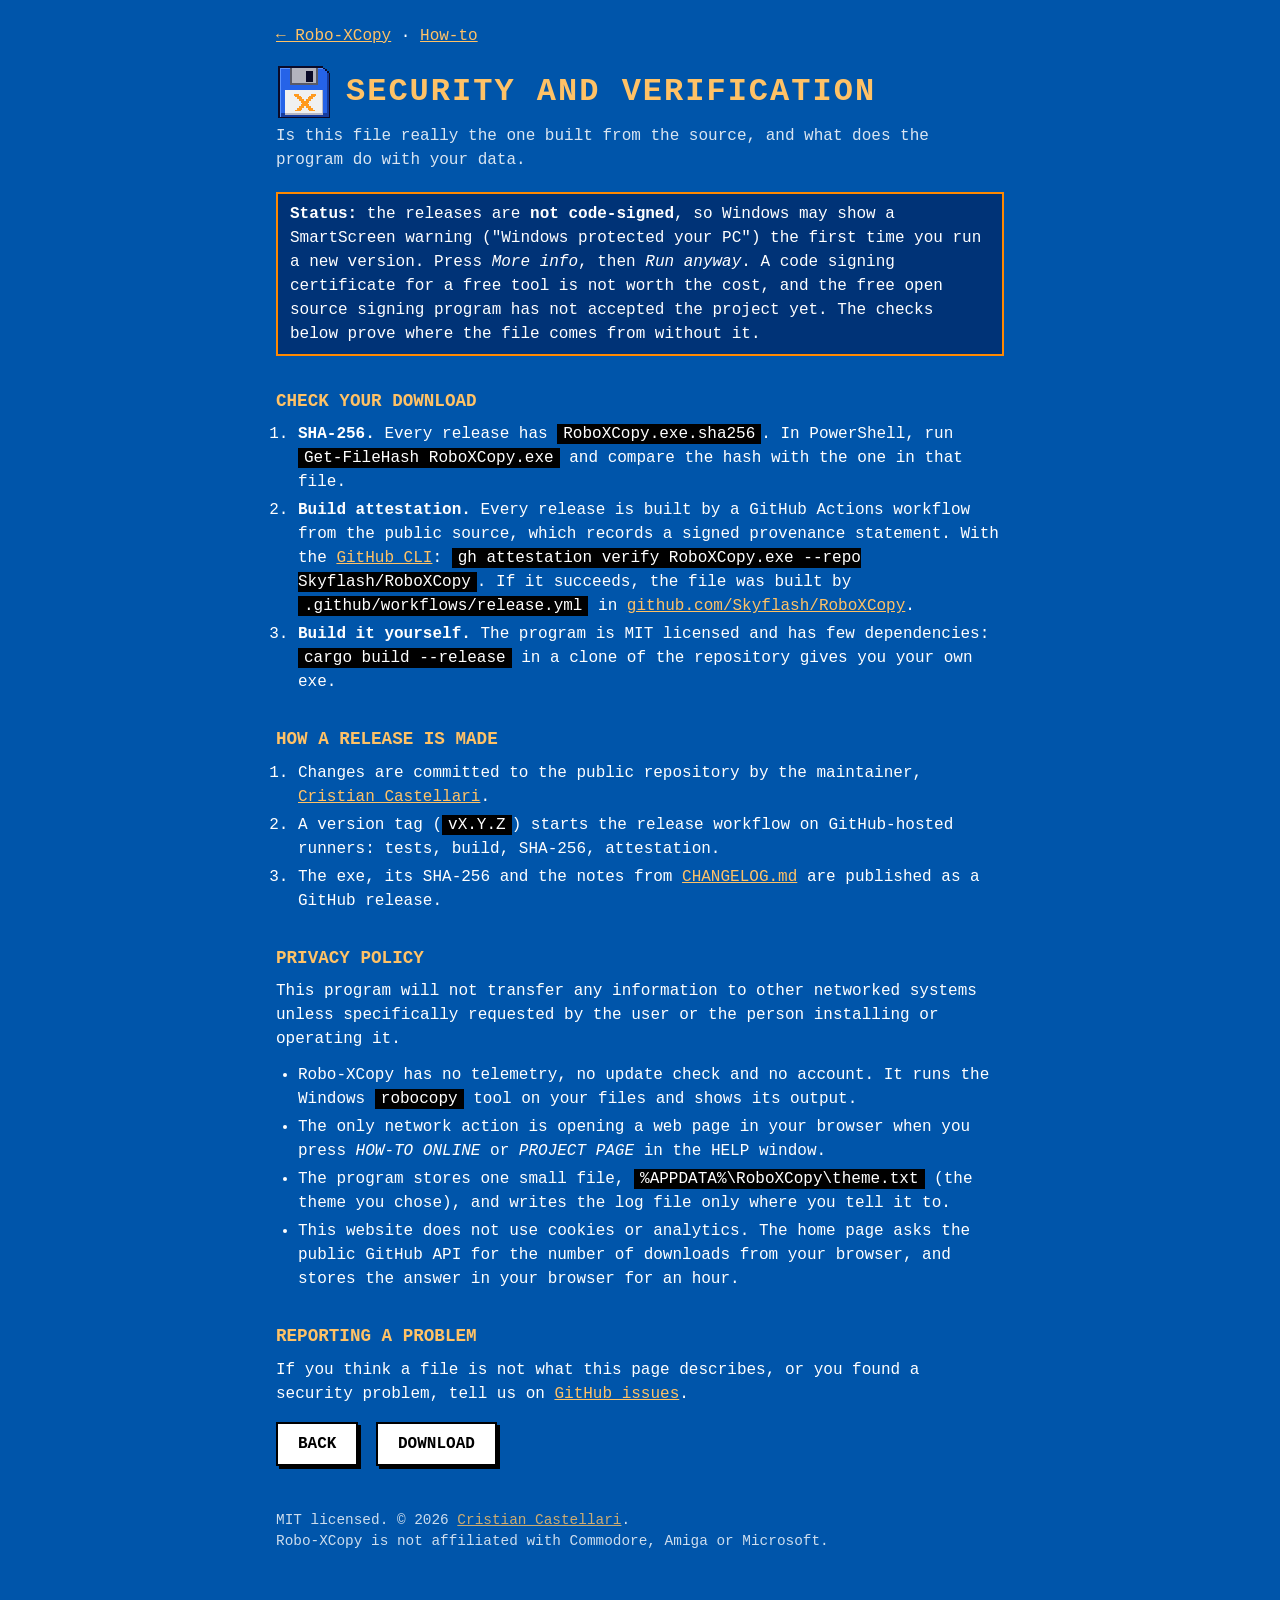
<file: docs/signing.html>
<!doctype html>
<html lang="en">
<head>
<meta charset="utf-8">
<meta name="viewport" content="width=device-width, initial-scale=1">
<title>Robo-XCopy security and verification</title>
<meta name="description" content="Robo-XCopy releases are not code-signed. How to check that a download was built from the public source, and what the program does with your data.">
<link rel="canonical" href="https://roboxcopy.com/signing.html">
<meta name="theme-color" content="#0055aa">
<link rel="icon" href="icon.svg" type="image/svg+xml">
<link rel="icon" href="favicon.ico" sizes="48x48">
<link rel="apple-touch-icon" href="img/icon-180.png">
<meta property="og:type" content="website">
<meta property="og:site_name" content="Robo-XCopy">
<meta property="og:title" content="Robo-XCopy security and verification">
<meta property="og:description" content="Robo-XCopy releases are not code-signed. How to check that a download was built from the public source, and what the program does with your data.">
<meta property="og:url" content="https://roboxcopy.com/signing.html">
<meta property="og:image" content="https://roboxcopy.com/img/social.png">
<meta property="og:image:width" content="1280">
<meta property="og:image:height" content="640">
<meta name="twitter:card" content="summary_large_image">
<link rel="stylesheet" href="site.css">
</head>
<body>
<main>
  <p class="nav"><a href="./">&larr; Robo-XCopy</a> &middot; <a href="howto.html">How-to</a></p>
  <div class="brand"><img src="icon.svg" width="56" height="56" alt=""><h1>SECURITY AND VERIFICATION</h1></div>
  <p class="tag">Is this file really the one built from the source, and what does the program do with your data.</p>

  <div class="note" id="status">
    <b>Status:</b> the releases are <b>not code-signed</b>, so Windows may show a SmartScreen warning ("Windows protected your PC")
    the first time you run a new version. Press <i>More info</i>, then <i>Run anyway</i>. A code signing certificate for a free
    tool is not worth the cost, and the free open source signing program has not accepted the project yet.
    The checks below prove where the file comes from without it.
  </div>

  <h2 id="verify">Check your download</h2>
  <ol>
    <li><b>SHA-256.</b> Every release has <code>RoboXCopy.exe.sha256</code>. In PowerShell, run
        <code>Get-FileHash RoboXCopy.exe</code> and compare the hash with the one in that file.</li>
    <li><b>Build attestation.</b> Every release is built by a GitHub Actions workflow from the public source, which records a signed
        provenance statement. With the <a href="https://cli.github.com">GitHub CLI</a>:
        <code>gh attestation verify RoboXCopy.exe --repo Skyflash/RoboXCopy</code>. If it succeeds, the file was built by
        <code>.github/workflows/release.yml</code> in <a href="https://github.com/Skyflash/RoboXCopy">github.com/Skyflash/RoboXCopy</a>.</li>
    <li><b>Build it yourself.</b> The program is MIT licensed and has few dependencies: <code>cargo build --release</code> in a clone
        of the repository gives you your own exe.</li>
  </ol>

  <h2>How a release is made</h2>
  <ol>
    <li>Changes are committed to the public repository by the maintainer, <a href="https://github.com/Skyflash">Cristian Castellari</a>.</li>
    <li>A version tag (<code>vX.Y.Z</code>) starts the release workflow on GitHub-hosted runners: tests, build, SHA-256, attestation.</li>
    <li>The exe, its SHA-256 and the notes from <a href="https://github.com/Skyflash/RoboXCopy/blob/main/CHANGELOG.md">CHANGELOG.md</a>
        are published as a GitHub release.</li>
  </ol>

  <h2 id="privacy">Privacy policy</h2>
  <p>This program will not transfer any information to other networked systems unless specifically requested by the user or the
     person installing or operating it.</p>
  <ul>
    <li>Robo-XCopy has no telemetry, no update check and no account. It runs the Windows <code>robocopy</code> tool on your files
        and shows its output.</li>
    <li>The only network action is opening a web page in your browser when you press <i>HOW-TO ONLINE</i> or
        <i>PROJECT PAGE</i> in the HELP window.</li>
    <li>The program stores one small file, <code>%APPDATA%\RoboXCopy\theme.txt</code> (the theme you chose), and writes the log
        file only where you tell it to.</li>
    <li>This website does not use cookies or analytics. The home page asks the public GitHub API for the number of downloads
        from your browser, and stores the answer in your browser for an hour.</li>
  </ul>

  <h2>Reporting a problem</h2>
  <p>If you think a file is not what this page describes, or you found a security problem, tell us on
     <a href="https://github.com/Skyflash/RoboXCopy/issues">GitHub issues</a>.</p>

  <p class="nav"><a class="btn" href="./">BACK</a>
     <a class="btn" href="https://github.com/Skyflash/RoboXCopy/releases/latest">DOWNLOAD</a></p>

  <footer>
    MIT licensed. &copy; 2026 <a href="https://cristiancastellari.it">Cristian Castellari</a>.<br>
    Robo-XCopy is not affiliated with Commodore, Amiga or Microsoft.
  </footer>
</main>
</body>
</html>
</file>
<file: docs/site.css>
/* Shared by index.html and howto.html */
:root {
  --blue: #0055aa;
  --blue-dark: #003377;
  --orange: #ff8800;
  /* Orange for text on the blue page: #ff8800 only reaches 3.05:1, this one 4.57:1 (WCAG AA needs 4.5). */
  --accent: #ffc266;
  --white: #ffffff;
  --black: #000000;
}
* { box-sizing: border-box; }
body {
  margin: 0;
  background: var(--blue);
  color: var(--white);
  font: 16px/1.5 "Courier New", Consolas, monospace;
}
main { max-width: 760px; margin: 0 auto; padding: 24px 16px 48px; }
.brand { display: flex; align-items: center; gap: 14px; margin: 0 0 4px; }
.brand img { image-rendering: pixelated; flex: none; }
.brand h1 { margin: 0; }
h1 { color: var(--accent); font-size: 2rem; margin: 0 0 4px; letter-spacing: 2px; }
h2 { color: var(--accent); font-size: 1.1rem; margin: 32px 0 8px; text-transform: uppercase; }
h3 { color: var(--white); font-size: 1rem; margin: 20px 0 6px; }
p { margin: 0 0 12px; }
a { color: var(--accent); }
.tag { opacity: .85; margin-bottom: 20px; }
.count { font-size: .85rem; opacity: .85; margin-left: 4px; white-space: nowrap; }

.btn {
  display: inline-block; padding: 8px 20px; margin: 4px 8px 4px 0;
  background: var(--white); color: var(--black); text-decoration: none; font-weight: bold;
  border: 2px solid var(--black); box-shadow: 3px 3px 0 var(--black);
  font-family: inherit; font-size: 1rem; cursor: pointer;
}
.btn.coffee { background: var(--orange); }
.btn.coffee:hover { background: var(--white); }
.btn:hover { background: var(--orange); }
.btn:active { background: var(--black); color: var(--orange); box-shadow: none; transform: translate(3px, 3px); }
.btn.small { padding: 0 10px; margin: 0; font-size: .75rem; box-shadow: 2px 2px 0 var(--black); }

figure { margin: 16px 0; }
figure img { display: block; width: 100%; height: auto; border: 2px solid var(--black); box-shadow: 4px 4px 0 var(--black); }
figcaption { font-size: .85rem; opacity: .85; margin-top: 8px; }

ul, ol { padding-left: 22px; margin: 0 0 12px; }
li { margin-bottom: 4px; }
code { background: var(--black); padding: 1px 6px; }
pre { background: var(--black); padding: 10px 12px; overflow-x: auto; margin: 0 0 12px; }
pre code { padding: 0; }

table { border-collapse: collapse; width: 100%; margin: 0 0 14px; font-size: .9rem; }
th, td { border: 2px solid var(--black); padding: 4px 8px; text-align: left; vertical-align: top; }
th { background: var(--blue-dark); color: var(--accent); }
.table-wrap { overflow-x: auto; }

.note { border: 2px solid var(--orange); background: var(--blue-dark); padding: 8px 12px; margin: 0 0 14px; }
.nav { margin: 0 0 16px; }
.toc { background: var(--blue-dark); border: 2px solid var(--black); padding: 8px 14px; margin: 0 0 8px; }
.toc ul { margin: 0; list-style: none; padding-left: 0; }

footer { margin-top: 40px; opacity: .8; font-size: .9rem; }
@media (max-width: 480px) { h1 { font-size: 1.5rem; } }
</file>
